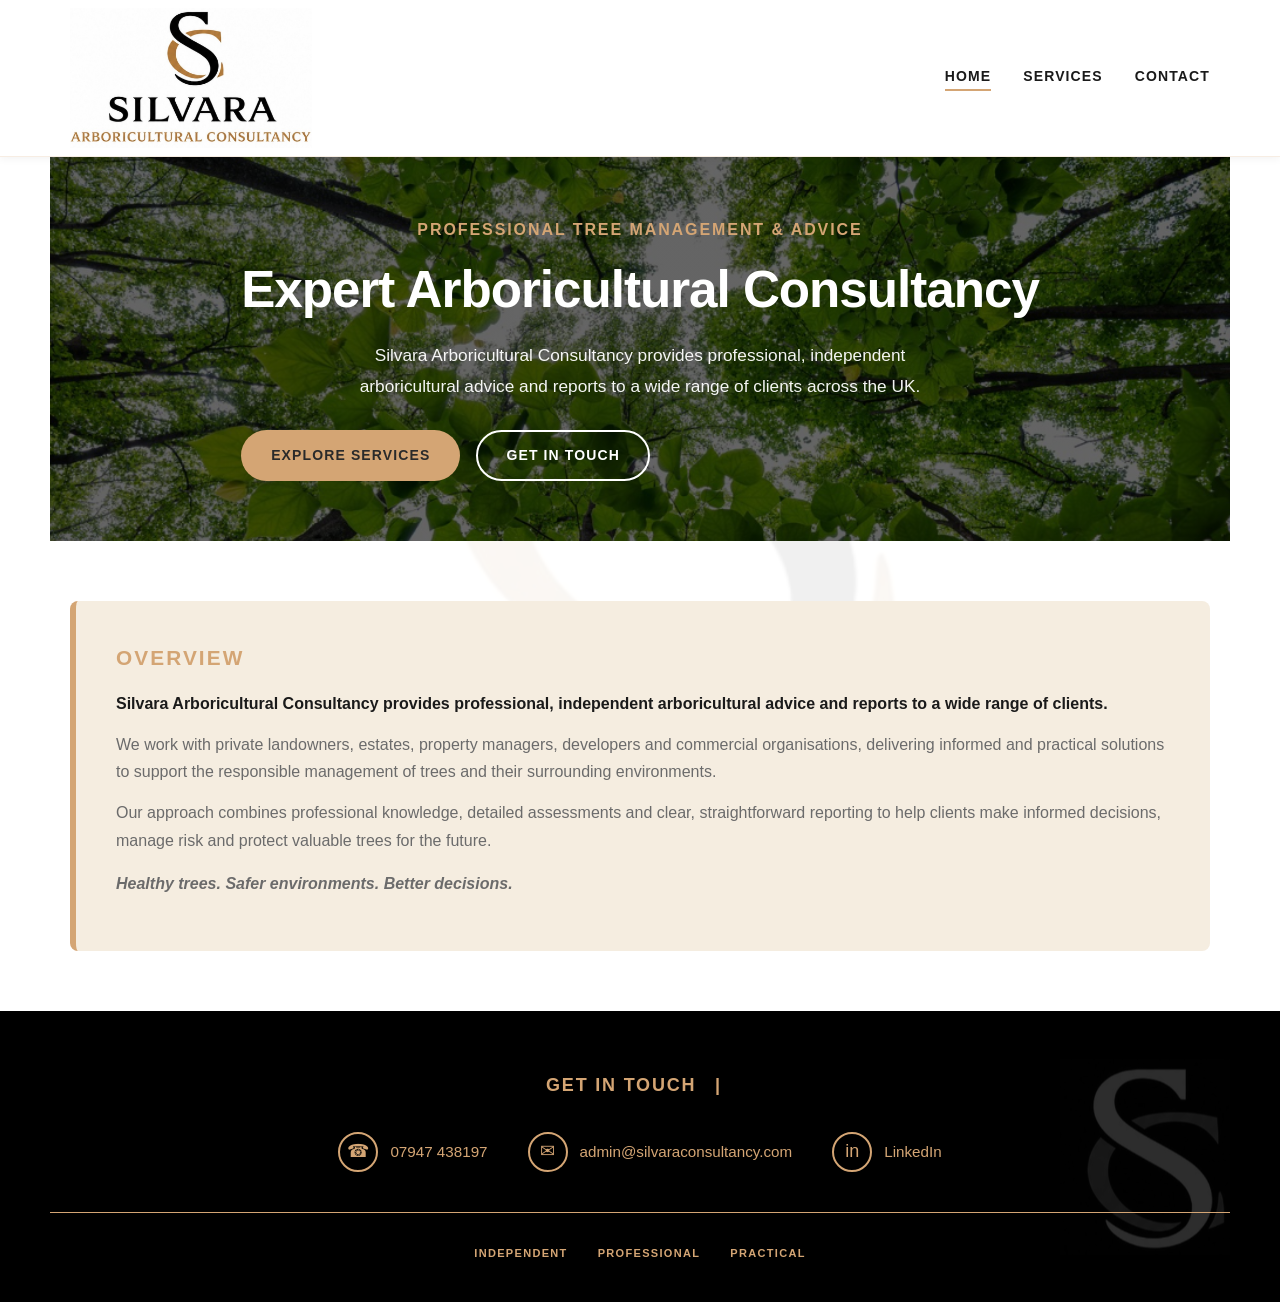
<file: index.html>
<!DOCTYPE html>
<html lang="en">
<head>
  <meta charset="UTF-8">
  <meta name="viewport" content="width=device-width, initial-scale=1.0">
  <title>Silvara Arboricultural Consultancy</title>
  <meta name="description" content="Professional tree management and arboricultural advice for homes, land and developments.">
  <link rel="stylesheet" href="css/styles.css">
</head>
<body>
  <header>
    <div class="header-container">
      <div class="logo">
        <img src="images/silvara-logo.png" alt="Silvara Arboricultural Consultancy" class="logo-img">
      </div>
      <nav>
        <a href="index.html" class="active">Home</a>
        <a href="services.html">Services</a>
        <a href="contact.html">Contact</a>
      </nav>
    </div>
  </header>

  <section class="hero">
    <div class="hero-content">
      <p class="hero-tagline">Professional Tree Management & Advice</p>
      <h1>Expert Arboricultural Consultancy</h1>
      <p class="hero-text">Silvara Arboricultural Consultancy provides professional, independent arboricultural advice and reports to a wide range of clients across the UK.</p>
      <div style="display: flex; gap: 16px;">
        <a href="services.html" class="btn btn-primary">Explore Services</a>
        <a href="contact.html" class="btn btn-secondary">Get in Touch</a>
      </div>
    </div>
  </section>

  <section>
    <div class="overview-container">
      <div class="overview-content">
        <h3>Overview</h3>
        <p><strong>Silvara Arboricultural Consultancy provides professional, independent arboricultural advice and reports to a wide range of clients.</strong></p>
        <p>We work with private landowners, estates, property managers, developers and commercial organisations, delivering informed and practical solutions to support the responsible management of trees and their surrounding environments.</p>
        <p>Our approach combines professional knowledge, detailed assessments and clear, straightforward reporting to help clients make informed decisions, manage risk and protect valuable trees for the future.</p>
        <p class="overview-tagline">Healthy trees. Safer environments. Better decisions.</p>
      </div>
    </div>
  </section>



  <footer>
    <div class="footer-container">
      <div class="footer-title">
        GET IN TOUCH
        <span class="divider">|</span>
      </div>
      <div class="contact-links">
        <div class="contact-item">
          <div class="contact-icon">☎</div>
          <a href="tel:+447947438197">07947 438197</a>
        </div>
        <div class="contact-item">
          <div class="contact-icon">✉</div>
          <a href="mailto:admin@silvaraconsultancy.com">admin@silvaraconsultancy.com</a>
        </div>
        <div class="contact-item">
          <div class="contact-icon">in</div>
          <a href="https://www.linkedin.com/in/callum-fraser-9962a73b7" target="_blank">LinkedIn</a>
        </div>
      </div>
      <div class="footer-divider"></div>
      <div class="footer-values">
        <span>Independent</span>
        <span>Professional</span>
        <span>Practical</span>
      </div>
    </div>
  </footer>
</body>
</html>
</file>
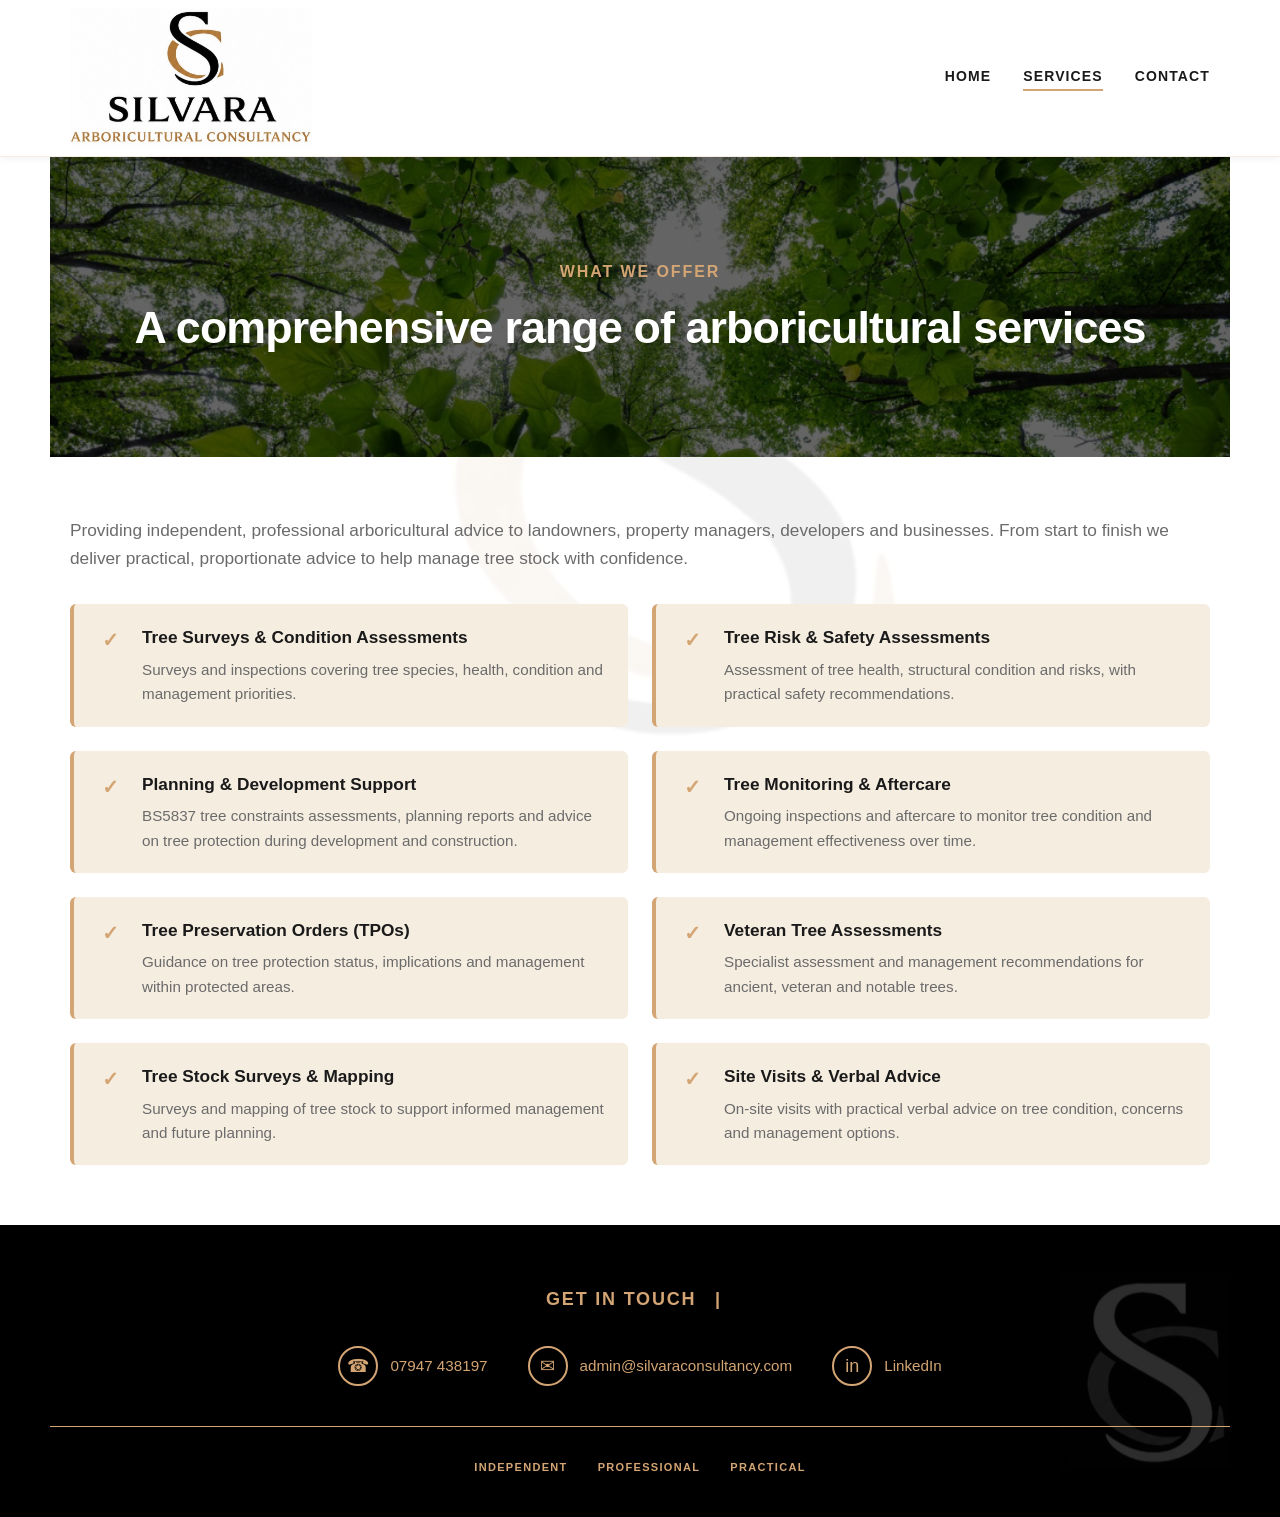
<file: services.html>
<!DOCTYPE html>
<html lang="en">
<head>
  <meta charset="UTF-8">
  <meta name="viewport" content="width=device-width, initial-scale=1.0">
  <title>Services - Silvara Arboricultural Consultancy</title>
  <meta name="description" content="Professional tree management and arboricultural services">
  <link rel="stylesheet" href="css/styles.css">
</head>
<body>
  <header>
    <div class="header-container">
      <div class="logo">
        <img src="images/silvara-logo.png" alt="Silvara Arboricultural Consultancy" class="logo-img">
      </div>
      <nav>
        <a href="index.html">Home</a>
        <a href="services.html" class="active">Services</a>
        <a href="contact.html">Contact</a>
      </nav>
    </div>
  </header>

  <section class="page-banner">
    <p class="page-banner-label">What We Offer</p>
    <h2 class="page-banner-title">A comprehensive range of arboricultural services</h2>
  </section>

  <section>
    <div class="services-intro">
      <p>Providing independent, professional arboricultural advice to landowners, property managers, developers and businesses. From start to finish we deliver practical, proportionate advice to help manage tree stock with confidence.</p>
    </div>
    <div class="services-grid">
      <div class="service-item">
        <div class="service-icon">✓</div>
        <div class="service-content">
          <h4>Tree Surveys & Condition Assessments</h4>
          <p>Surveys and inspections covering tree species, health, condition and management priorities.</p>
        </div>
      </div>
      <div class="service-item">
        <div class="service-icon">✓</div>
        <div class="service-content">
          <h4>Tree Risk & Safety Assessments</h4>
          <p>Assessment of tree health, structural condition and risks, with practical safety recommendations.</p>
        </div>
      </div>
      <div class="service-item">
        <div class="service-icon">✓</div>
        <div class="service-content">
          <h4>Planning & Development Support</h4>
          <p>BS5837 tree constraints assessments, planning reports and advice on tree protection during development and construction.</p>
        </div>
      </div>
      <div class="service-item">
        <div class="service-icon">✓</div>
        <div class="service-content">
          <h4>Tree Monitoring & Aftercare</h4>
          <p>Ongoing inspections and aftercare to monitor tree condition and management effectiveness over time.</p>
        </div>
      </div>
      <div class="service-item">
        <div class="service-icon">✓</div>
        <div class="service-content">
          <h4>Tree Preservation Orders (TPOs)</h4>
          <p>Guidance on tree protection status, implications and management within protected areas.</p>
        </div>
      </div>
      <div class="service-item">
        <div class="service-icon">✓</div>
        <div class="service-content">
          <h4>Veteran Tree Assessments</h4>
          <p>Specialist assessment and management recommendations for ancient, veteran and notable trees.</p>
        </div>
      </div>
      <div class="service-item">
        <div class="service-icon">✓</div>
        <div class="service-content">
          <h4>Tree Stock Surveys & Mapping</h4>
          <p>Surveys and mapping of tree stock to support informed management and future planning.</p>
        </div>
      </div>
      <div class="service-item">
        <div class="service-icon">✓</div>
        <div class="service-content">
          <h4>Site Visits & Verbal Advice</h4>
          <p>On-site visits with practical verbal advice on tree condition, concerns and management options.</p>
        </div>
      </div>
    </div>
  </section>

  <footer>
    <div class="footer-container">
      <div class="footer-title">
        GET IN TOUCH
        <span class="divider">|</span>
      </div>
      <div class="contact-links">
        <div class="contact-item">
          <div class="contact-icon">☎</div>
          <a href="tel:+447947438197">07947 438197</a>
        </div>
        <div class="contact-item">
          <div class="contact-icon">✉</div>
          <a href="mailto:admin@silvaraconsultancy.com">admin@silvaraconsultancy.com</a>
        </div>
        <div class="contact-item">
          <div class="contact-icon">in</div>
          <a href="https://www.linkedin.com/in/callum-fraser-9962a73b7" target="_blank">LinkedIn</a>
        </div>
      </div>
      <div class="footer-divider"></div>
      <div class="footer-values">
        <span>Independent</span>
        <span>Professional</span>
        <span>Practical</span>
      </div>
    </div>
  </footer>
</body>
</html>
</file>
<file: css/styles.css>
:root {
  --gold-primary: #d4a574;
  --gold-dark: #8b6f47;
  --gold-light: #f5ede0;
  --accent: #c9956f;
  --dark-bg: #2a2a2a;
  --white: #ffffff;
  --text-dark: #1a1a1a;
  --text-muted: #6b6b6b;
  --border: rgba(212, 165, 116, 0.2);
}

* {
  margin: 0;
  padding: 0;
  box-sizing: border-box;
}

html {
  scroll-behavior: smooth;
}

body {
  position: relative;
  isolation: isolate;
  font-family: "Trebuchet MS", Arial, sans-serif;
  background: var(--white);
  color: var(--text-dark);
  line-height: 1.6;
}

body::before {
  content: "";
  position: fixed;
  z-index: -1;
  top: 50%;
  left: 50%;
  width: min(80vw, 550px);
  height: min(90vw, 645px);
  background: url("../images/silvara-logo.png") center top / 1900px auto no-repeat;
  opacity: 0.06;
  transform: translate(-50%, -50%);
  pointer-events: none;
}

a {
  color: inherit;
  text-decoration: none;
  transition: color 0.3s ease;
}

img {
  max-width: 100%;
  display: block;
}

/* HEADER & NAV */
header {
  background: var(--white);
  border-bottom: 1px solid var(--border);
  position: sticky;
  top: 0;
  z-index: 100;
  box-shadow: 0 2px 8px rgba(0,0,0,0.05);
}

.header-container {
  max-width: 1180px;
  margin: 0 auto;
  padding: 8px 20px;
  display: flex;
  justify-content: space-between;
  align-items: center;
}

.logo {
  font-size: 24px;
  font-weight: 800;
  color: var(--text-dark);
  letter-spacing: 0.05em;
}

.logo .accent {
  color: var(--gold-primary);
}

.logo-img {
  height: 140px;
  width: auto;
  display: block;
  transition: opacity 0.3s ease;
}

.logo-img:hover {
  opacity: 0.9;
}

nav {
  display: flex;
  gap: 32px;
}

nav a {
  font-weight: 600;
  font-size: 14px;
  text-transform: uppercase;
  letter-spacing: 0.08em;
  color: var(--text-dark);
  position: relative;
  padding-bottom: 4px;
}

nav a::after {
  content: "";
  position: absolute;
  bottom: 0;
  left: 0;
  width: 0;
  height: 2px;
  background: var(--gold-primary);
  transition: width 0.3s ease;
}

nav a:hover::after {
  width: 100%;
}

nav a.active::after {
  width: 100%;
}

/* HERO */
.hero {
  background: linear-gradient(rgba(0, 0, 0, 0.6), rgba(0, 0, 0, 0.6)), url('../images/trees-canopy.png') center/cover;
  background-attachment: fixed;
  color: var(--white);
  padding: 60px 20px;
  display: flex;
  flex-direction: column;
  justify-content: center;
  align-items: center;
  text-align: center;
  min-height: 350px;
}

.hero-content h1 {
  font-size: clamp(2.2rem, 4vw, 3.4rem);
  line-height: 1.2;
  margin-bottom: 20px;
  font-weight: 800;
  letter-spacing: -0.02em;
}

.hero-tagline {
  font-size: 16px;
  color: var(--gold-primary);
  text-transform: uppercase;
  letter-spacing: 0.12em;
  margin-bottom: 16px;
  font-weight: 700;
}

.hero-text {
  font-size: 1.08rem;
  line-height: 1.8;
  color: rgba(255,255,255,0.95);
  margin-bottom: 28px;
  max-width: 600px;
  margin-left: auto;
  margin-right: auto;
}

.hero-image {
  width: 100%;
  height: 100%;
  min-height: 300px;
  background: linear-gradient(135deg, var(--gold-primary) 0%, var(--gold-dark) 100%);
  border-radius: 8px;
  overflow: hidden;
  display: flex;
  align-items: center;
  justify-content: center;
  font-size: 14px;
  color: rgba(255,255,255,0.7);
  text-align: center;
  padding: 20px;
}

.hero-image img {
  width: 100%;
  height: 100%;
  object-fit: cover;
}

/* PAGE BANNER */
.page-banner {
  background: linear-gradient(rgba(0, 0, 0, 0.6), rgba(0, 0, 0, 0.6)), url('../images/trees-canopy.png') center/cover;
  background-attachment: fixed;
  color: var(--white);
  padding: 60px 20px;
  text-align: center;
  min-height: 300px;
  display: flex;
  flex-direction: column;
  justify-content: center;
  align-items: center;
}

.page-banner-label {
  font-size: 16px;
  color: var(--gold-primary);
  text-transform: uppercase;
  letter-spacing: 0.12em;
  margin-bottom: 16px;
  font-weight: 700;
}

.page-banner-title {
  font-size: clamp(2rem, 4vw, 2.8rem);
  line-height: 1.2;
  font-weight: 800;
  letter-spacing: -0.02em;
}

/* BUTTONS */
.btn {
  display: inline-block;
  padding: 12px 28px;
  border-radius: 50px;
  font-weight: 700;
  font-size: 14px;
  text-transform: uppercase;
  letter-spacing: 0.08em;
  transition: all 0.3s ease;
  border: 2px solid transparent;
  cursor: pointer;
}

.btn-primary {
  background: var(--gold-primary);
  color: var(--dark-bg);
}

.btn-primary:hover {
  background: var(--gold-dark);
  transform: translateY(-2px);
  box-shadow: 0 8px 16px rgba(212, 165, 116, 0.3);
}

.btn-secondary {
  background: transparent;
  color: var(--white);
  border-color: var(--white);
}

.btn-secondary:hover {
  background: var(--white);
  color: var(--dark-bg);
}

/* SECTION STYLING */
section {
  max-width: 1180px;
  margin: 0 auto;
  padding: 60px 20px;
}

.section-header {
  margin-bottom: 48px;
  text-align: center;
}

.section-label {
  font-size: 13px;
  font-weight: 700;
  text-transform: uppercase;
  letter-spacing: 0.14em;
  color: var(--gold-primary);
  margin-bottom: 12px;
}

.section-title {
  font-size: clamp(2rem, 3.5vw, 2.8rem);
  line-height: 1.2;
  color: var(--text-dark);
  font-weight: 800;
  letter-spacing: -0.02em;
}

/* OVERVIEW SECTION */
.overview-container {
  background: var(--gold-light);
  padding: 40px;
  border-radius: 8px;
  border-left: 6px solid var(--gold-primary);
}

.overview-content h3 {
  font-size: 1.3rem;
  color: var(--gold-primary);
  text-transform: uppercase;
  letter-spacing: 0.1em;
  margin-bottom: 16px;
  font-weight: 700;
}

.overview-content p {
  margin-bottom: 14px;
  color: var(--text-muted);
  line-height: 1.7;
}

.overview-content p strong {
  color: var(--text-dark);
  font-weight: 600;
}

.overview-tagline {
  color: var(--gold-dark);
  font-weight: 700;
  font-style: italic;
  margin-top: 16px;
  font-size: 1rem;
}

/* SERVICES SECTION */
.services-intro {
  margin-bottom: 20px;
}

.services-intro p {
  font-size: 1.08rem;
  color: var(--text-muted);
  margin-bottom: 8px;
}

.services-grid {
  display: grid;
  grid-template-columns: 1fr 1fr;
  gap: 24px;
  margin-top: 32px;
}

.service-item {
  display: flex;
  gap: 16px;
  padding: 20px;
  background: var(--gold-light);
  border-radius: 6px;
  border-left: 4px solid var(--gold-primary);
  transition: transform 0.3s ease, box-shadow 0.3s ease;
}

.service-item:hover {
  transform: translateY(-4px);
  box-shadow: 0 8px 20px rgba(212, 165, 116, 0.15);
}

.service-icon {
  flex-shrink: 0;
  width: 32px;
  height: 32px;
  display: flex;
  align-items: center;
  justify-content: center;
  color: var(--gold-primary);
  font-size: 20px;
  font-weight: bold;
}

.service-content h4 {
  font-size: 1.08rem;
  color: var(--text-dark);
  margin-bottom: 6px;
  font-weight: 700;
}

.service-content p {
  font-size: 0.95rem;
  color: var(--text-muted);
  line-height: 1.6;
}

/* COVERAGE SECTION */
.coverage-section {
  display: grid;
  grid-template-columns: 1fr 1fr;
  gap: 40px;
  align-items: flex-start;
}

.coverage-text h3 {
  font-size: 1.3rem;
  color: var(--gold-primary);
  text-transform: uppercase;
  letter-spacing: 0.1em;
  margin-bottom: 16px;
  font-weight: 700;
}

.coverage-text p {
  margin-bottom: 14px;
  color: var(--text-muted);
  line-height: 1.7;
}

.coverage-list {
  background: var(--white);
  border: 1px solid var(--border);
  padding: 24px;
  border-radius: 6px;
  margin-top: 20px;
}

.coverage-list h4 {
  font-size: 12px;
  font-weight: 700;
  text-transform: uppercase;
  letter-spacing: 0.12em;
  color: var(--text-dark);
  margin-bottom: 16px;
}

.coverage-list ul {
  list-style: none;
  display: grid;
  gap: 8px;
}

.coverage-list li {
  font-size: 0.95rem;
  color: var(--text-muted);
  padding-left: 20px;
  position: relative;
}

.coverage-list li::before {
  content: "•";
  position: absolute;
  left: 0;
  color: var(--gold-primary);
  font-weight: bold;
}

.coverage-map {
  background: linear-gradient(135deg, var(--gold-primary) 0%, var(--gold-dark) 100%);
  border-radius: 8px;
  min-height: 400px;
  display: flex;
  align-items: center;
  justify-content: center;
  overflow: hidden;
}

.coverage-map img {
  width: 100%;
  height: 100%;
  object-fit: cover;
}

/* FOOTER */
footer {
  position: relative;
  background: #000000;
  color: var(--gold-primary);
  padding: 60px 20px 40px;
}

footer::before {
  content: "";
  position: absolute;
  top: 50%;
  right: max(20px, calc((100% - 1180px) / 2));
  width: 170px;
  height: 195px;
  background: url("../images/silvara-logo.png") center top / 590px auto no-repeat;
  filter: grayscale(1) invert(1);
  mix-blend-mode: screen;
  opacity: 0.18;
  transform: translateY(-50%);
  pointer-events: none;
}

.footer-container {
  position: relative;
  max-width: 1180px;
  margin: 0 auto;
}

.footer-title {
  font-size: 18px;
  text-transform: uppercase;
  letter-spacing: 0.1em;
  margin-bottom: 32px;
  font-weight: 700;
  text-align: center;
  color: var(--gold-primary);
}

.footer-title .divider {
  color: var(--gold-primary);
  margin: 0 12px;
}

.contact-links {
  display: flex;
  justify-content: center;
  gap: 40px;
  flex-wrap: wrap;
  margin-bottom: 40px;
  align-items: center;
}

.contact-item {
  display: flex;
  align-items: center;
  gap: 12px;
  font-size: 0.95rem;
  color: var(--gold-primary);
}

.contact-icon {
  width: 40px;
  height: 40px;
  display: flex;
  align-items: center;
  justify-content: center;
  border: 2px solid var(--gold-primary);
  border-radius: 50%;
  font-size: 18px;
  color: var(--gold-primary);
  flex-shrink: 0;
}

.contact-item a {
  color: var(--gold-primary);
}

.contact-item a:hover {
  color: var(--gold-primary);
}

.footer-divider {
  height: 1px;
  background: var(--gold-primary);
  margin: 32px 0;
}

.footer-values {
  display: flex;
  justify-content: center;
  gap: 30px;
  flex-wrap: wrap;
}

.footer-values span {
  font-size: 11px;
  font-weight: 700;
  text-transform: uppercase;
  letter-spacing: 0.12em;
  color: var(--gold-primary);
}

/* RESPONSIVE */
@media (max-width: 768px) {
  nav {
    gap: 16px;
  }

  nav a {
    font-size: 12px;
  }

  .hero {
    grid-template-columns: 1fr;
    gap: 20px;
    padding: 40px 20px;
    min-height: auto;
  }

  .hero-image {
    min-height: 300px;
  }

  .services-grid {
    grid-template-columns: 1fr;
  }

  .coverage-section {
    grid-template-columns: 1fr;
    gap: 24px;
  }

  .overview-container {
    text-align: center;
  }

  .contact-links {
    gap: 20px;
  }

  .footer-values {
    gap: 16px;
  }

  section {
    padding: 40px 20px;
  }
}
</file>
